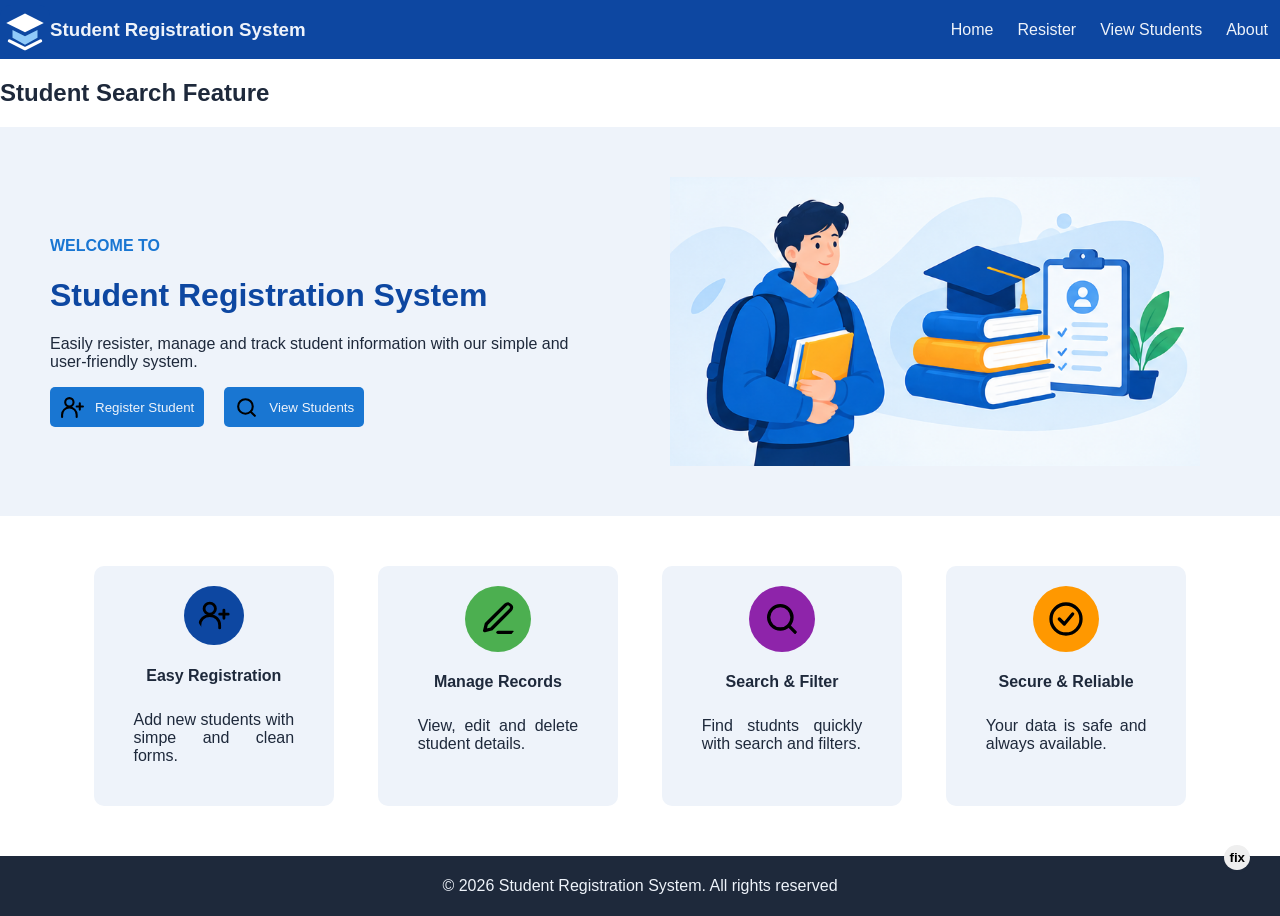
<file: index.html>
<html lang="en">
<head>
    <meta charset="UTF-8">
    <meta name="viewport" content="width=device-width, initial-scale=1.0">
    <title>Student Registration Management System</title>
    <link rel="stylesheet" href="style.css">
    <link rel="icon" type="image/svg+xml" href="icon/favicon.svg">
    
</head>
<body>

     <header id="header">
       <div id="logo">
           <img src="icon/favicon.svg" alt="logo" id="logoimg">
           <h3>Student Registration System</h3>
       </div>
            <nav id="navigation">
                <a href="index.html" class="navbutton">Home</a>
                <a href="Register.html" class="navbutton">Resister</a>
                <a href="view-student.html" class="navbutton">View Students</a>
                <a href="about.html" class="navbutton">About</a>
            </nav>
     </header>
     <h2>Student Search Feature</h2>
        <main id="maincontainer">
            <div id="intro">
                <h4 id="welcome">WELCOME TO</h4>
                <h1 id="Heading">Student Registration System</h1>
                <p>Easily resister, manage and track student information with our simple and user-friendly system.</p>
                <div id="buttonbox">
                    <button class="mainbutton" id="register">
                       <img src="icon/add-student.svg" alt="logo" class="buttonlogo"  >
                       Register Student
                    </button>
                    <button class="mainbutton" id="view-student">
                       <img src="icon/search.svg" alt="logo" class="buttonlogo">
                       View Students    
                    </button>
               </div>               
            </div>

            <div id="sideimg">
                <img src="icon/main.png" alt="" id="mainimg">
            </div>
        </main>

        <div id="cardbox">
            <div class="cards">
                <img src="icon/add-student.svg" alt=""class="cardimg" id="student">
                <h4>Easy Registration</h4>
               <p class="cardinfo">Add new students with simpe and clean forms.</p>
            </div>
            <div class="cards">
                <img src="icon/edit.svg" alt=""class="cardimg" id="manage">
                <h4>Manage Records</h4>
                <p class="cardinfo">View, edit and delete student details.</p>
            </div>
            <div class="cards">
                <img src="icon/search.svg" alt=""class="cardimg" id="search">
                <h4>Search & Filter</h4>
                <p class="cardinfo">Find studnts quickly with search and filters.</p>
            </div>
            <div class="cards">
                <img src="icon/check-circle.svg" alt=""class="cardimg" id="secure">
                <h4> Secure & Reliable</h4>
                <p class="cardinfo">Your data is safe and always available.</p>
            </div>
        </div>

        <footer id="footer">
            &copy; 2026 Student Registration System. All rights reserved
        </footer>
        <button id="fix">fix</button>
        <script src="Js/index.js"> </script>
</body>
</html>
</file>
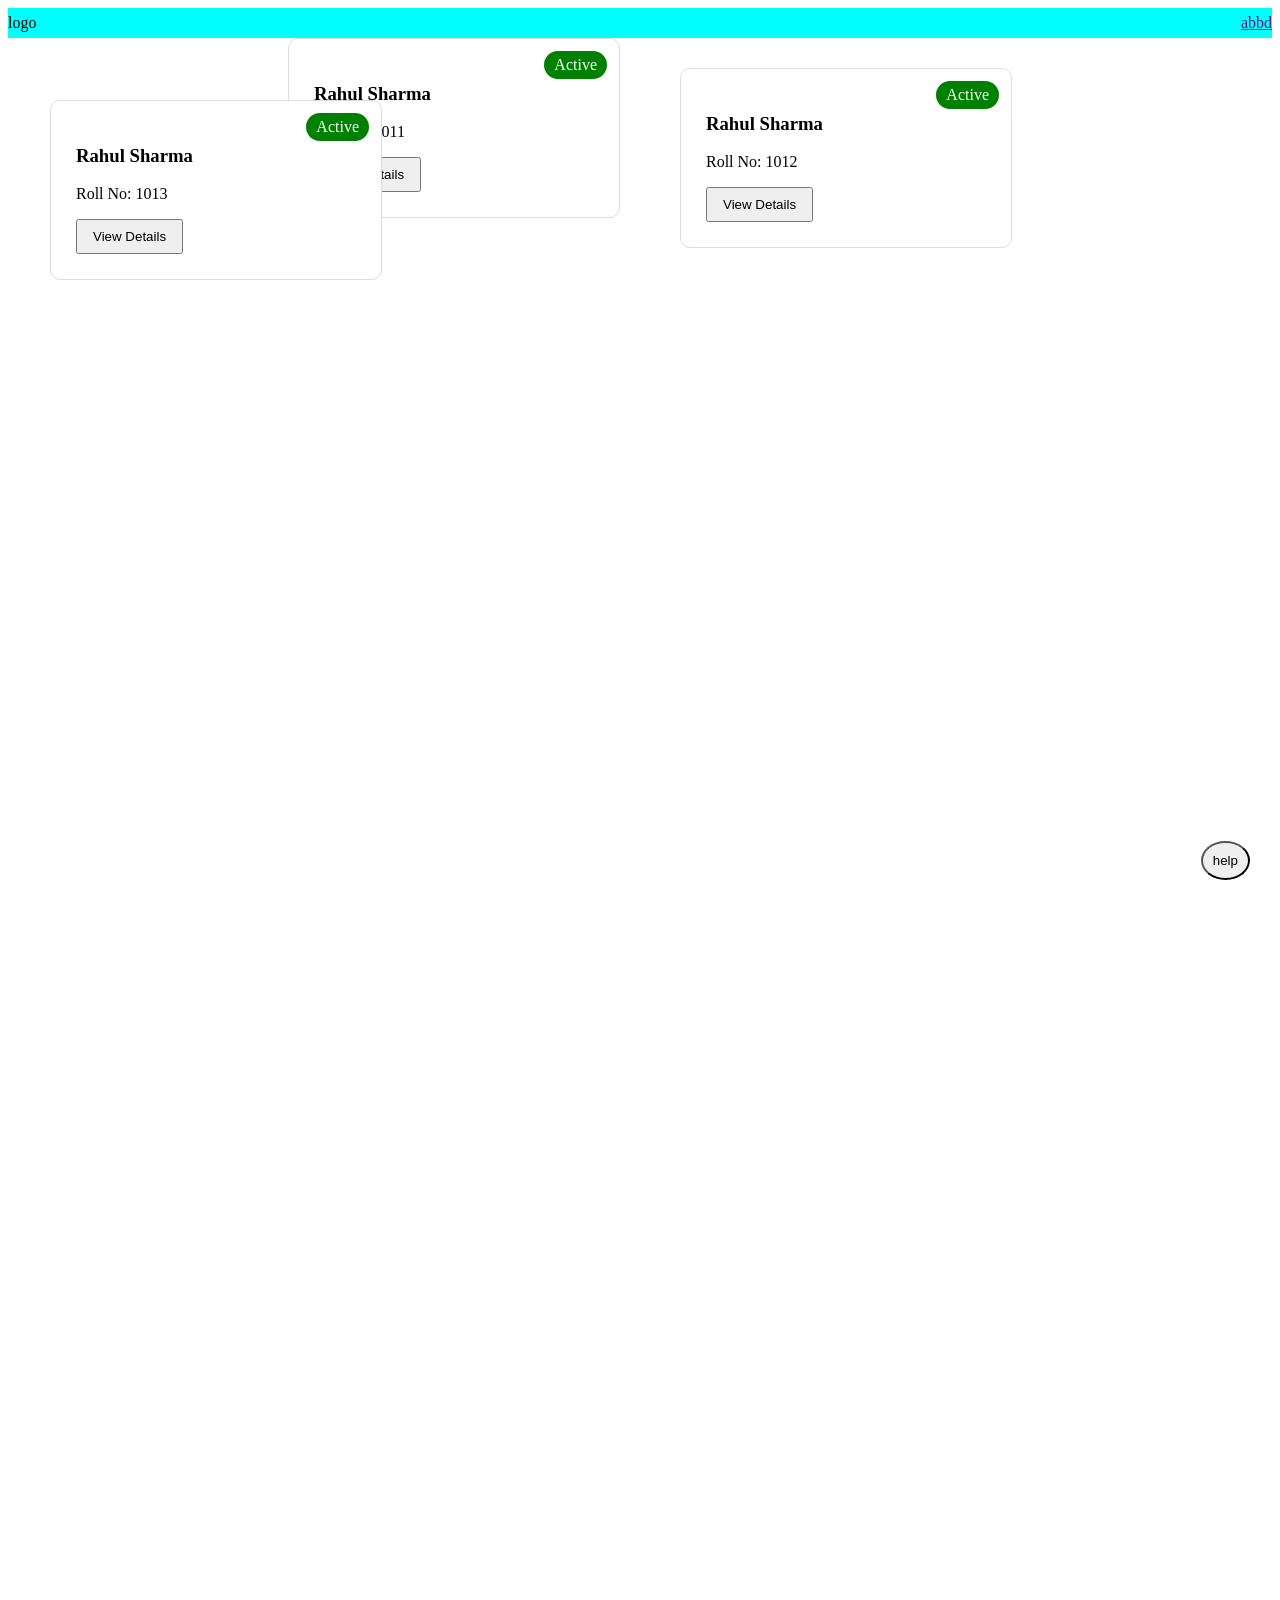
<file: about.html>
<!DOCTYPE html>
<html>
<head>
<title>Page Title</title>
<style>
.student-card {
    width: 280px;
    padding: 25px;
    background-color: white;
    border: 1px solid #ddd;
    border-radius: 10px;

    position: relative;
}

.status {
    position: absolute;
    top: 12px;
    right: 12px;

    background-color: green;
    color: white;
    padding: 5px 10px;
    border-radius: 20px;
}

.student-card button {
    padding: 8px 15px;
    cursor: pointer;
}
 #main{
    display: flex;
    justify-content: center;
    gap: 40px;
    
 }
 #card2{
    position: relative;
    left: 20px;
    top: 30px;
 }
 #help{
    position: fixed;
    bottom: 20px;
    right: 30px;
    border-radius: 50%;
    padding: 10px;
 }
header{
    display: flex;
    justify-content: space-between;
    align-items: center;
    background-color: aqua;
    height: 30px;
    margin: 0px;
    position: sticky;
    top: 0px;
}
#card3{
    z-index: 1;
    left: 50px;
    position: absolute;
    top: 100px;

}
body {
    min-height: 2000px;
}
</style>
</head>
<body>
    <header>
        <div id="logo">logo</div>
        <div id="nav"><a href="">a</a><a href="">b</a><a href="">b</a><a href="">d</a></div>
    </header>
<div id="main">
    <div class="student-card">

    <span class="status">Active</span>

    <h3>Rahul Sharma</h3>

    <p>Roll No: 1011</p>

    <button>View Details</button>

</div>
<div class="student-card" id="card2">

    <span class="status">Active</span>

    <h3>Rahul Sharma</h3>

    <p>Roll No: 1012</p>

    <button>View Details</button>

</div>
<div class="student-card" id="card3">

    <span class="status">Active</span>

    <h3>Rahul Sharma</h3>

    <p>Roll No: 1013</p>

    <button>View Details</button>

</div>
</div>

<button id="help">help</button>

</body>
</html>
</file>
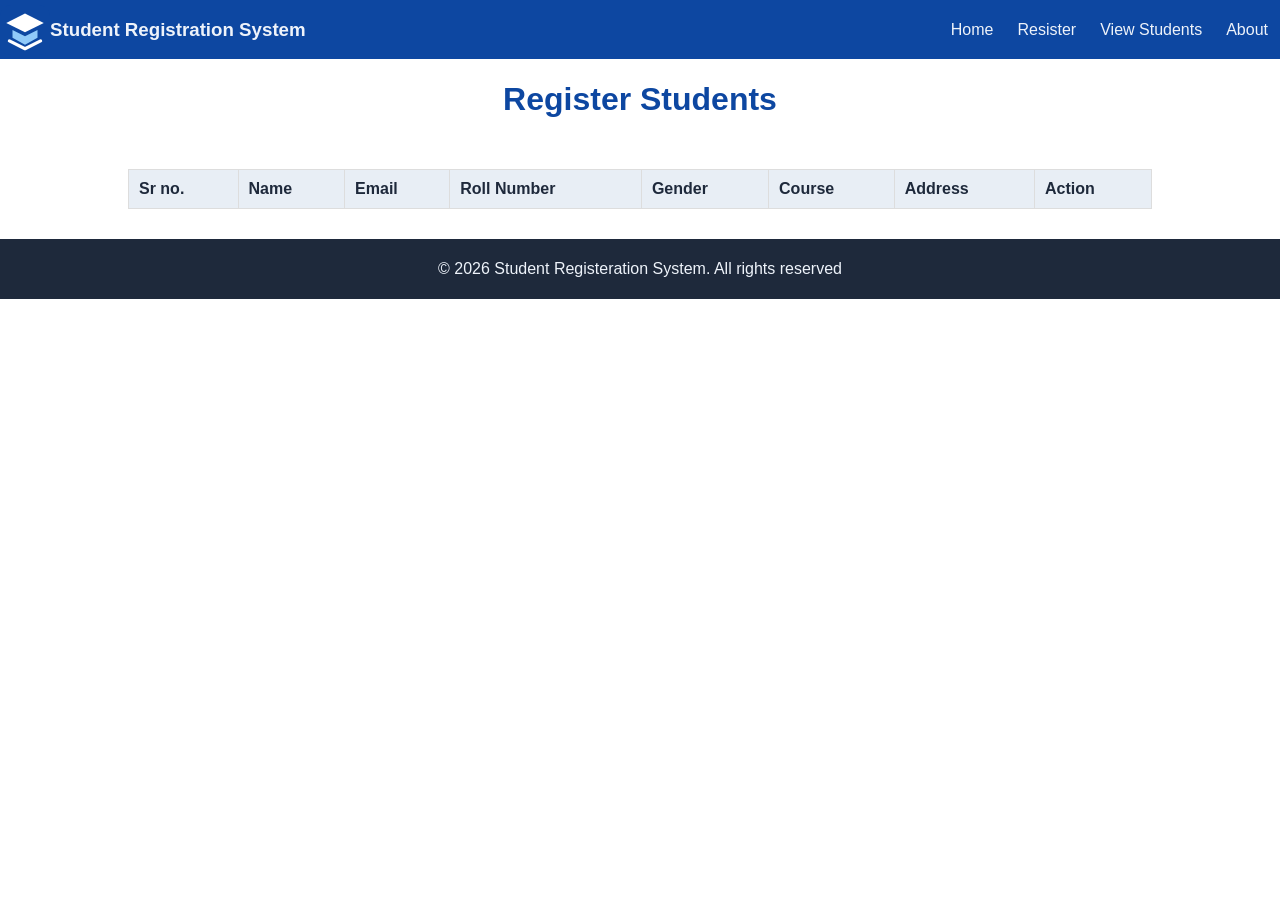
<file: view-student.html>
<html lang="en">
<head>
    <meta charset="UTF-8">
    <meta name="viewport" content="width=device-width, initial-scale=1.0">
    <title>View Students</title>
    <link rel="stylesheet" href="style.css">
    <link rel="stylesheet" href="view.css">


</head>
<body>
    <header id="header">
       <div id="logo">
           <img src="icon/favicon.svg" alt="logo" id="logoimg">
           <h3>Student Registration System</h3>
       </div>
            <nav id="navigation">
                <a href="index.html" class="navbutton">Home</a>
                <a href="Register.html" class="navbutton">Resister</a>
                <a href="view-student.html" class="navbutton">View Students</a>
                <a href="about.html" class="navbutton">About</a>
            </nav>
     </header>
    <h1 id="heading">Register Students</h1>
    <main>
        <table >
            <thead>
                <tr>
                <th>Sr no.</th>
                <th>Name</th>
                <th>Email</th>
                <th>Roll Number</th>
                <th>Gender</th>
                <th>Course</th>
                <th>Address</th>
                <th>Action</th>
            

            </tr>
            </thead>
            <thead id="studentTable">

            </thead>            
        </table>
    </main>       
    

    <footer id="footer">
            &copy; 2026 Student Registeration System. All rights reserved
        </footer>

        <script type="module" src="Js/viewstudent.js" defer></script>
</body>
</html>
</file>
<file: style.css>
:root {
  --primary: #0D47A1;
  --secondary: #1976D2;
  --success: #4CAF50;
  --warning: #FF9800;
  --purple: #8E24AA;
  --light: #eef3fa;
  --white: #FFFFFF;
  --dark: #1E293B;
}

body {
  margin: 0;
  font-family: Arial;
  background-color: var(--white);
  color: var(--dark);
   box-sizing: border-box;
}

#header{
    display: flex;
    justify-content: space-between;
    align-items: center;
    background-color: var(--primary);
    position: sticky;
    top: 0px;
    
    
}

#fix{
    position: fixed;
    bottom: 30px;
    right: 30px;
    border: none;
    border-radius: 50%;
    padding: 5px;
    font-weight: 900;
    box-shadow: #1E293B 0.3px 3px;
}

.mainbutton:hover{
    color: #1E293B;
    background-color: var(--light);
    border: 2px solid var(--secondary);
    cursor: pointer;
}

#logo{
    display: flex;
    color: var(--light);
    align-items: center;
}
#logoimg {
    height: 50px;
    width: auto;
    color: var(--light);
}

#navigation{
    display: flex;

    
}
.navbutton{
    color: var(--light);
    text-decoration: none;
    padding: 20px 12px;
}
.navbutton:hover{
    background-color: var(--secondary);
    /* text-decoration: underline; */
    
}
#maincontainer{
    display: flex;
    justify-content: space-between;
    align-items: center;
    background-color: var(--light);
}
#sideimg{
     flex: 1;
    margin: 50px 50px;
}
#mainimg{
    width: 100%;
    max-width: 530px;
    height: auto;
    display: block;
    
}
#intro{
   flex: 1;
    max-width: 520px;
    margin: 50px;
}

#welcome {
    color: var(--secondary);
    font-weight: 750;
}
#Heading{
    color: var(--primary);
    font-weight: 900;
}

.buttonlogo{
    height: 25px;
}

.mainbutton{
    border-radius: 5px;
    background-color: var(--secondary);
    height: 40px;
    padding: 5px 10px;
    color: var(--light);
    display: flex;
    align-items: center;
    gap: 10px;
    border: none;
    
   
}
#buttonbox{
    display: flex;
    gap: 20px;
   
}
#cardbox{
    display: flex;
    justify-content: space-evenly;
    margin: 50px;
   
}
.cards{
    /* border: 2px solid red; */
    width: 17%;
    height: 200px;
    background-color: var(--light);
    border-radius: 10px;
    display: flex;
    align-items: center;
    /* justify-content: space-evenly; */
    flex-direction: column;
    padding: 20px;


}

.cardinfo{
    padding:5px 20px;
    font-weight: 510;
    margin-top: 0px;
    text-align: justify;
   
}

#student{
    background-color: var(--primary);
}
#manage{
    background-color: var(--success);
}
#search{
    background-color: var(--purple);
}
#secure{
    background-color: var(--warning);
}
.cardimg{
    height: 40px;
    border-radius: 50%;
    padding: 13px;

    
}

#footer{
    background-color: var(--dark);
    width: 100%;
    height: 60px;
    color: var(--light);
    display: flex;
    justify-content: center;
    align-items: center;
}


@media (max-width: 768px) {
    #header {
        flex-direction: column;
        gap: 10px;
        padding: 12px;
    }

    #navigation {
        flex-wrap: wrap;
        justify-content: center;
    }

    .navbutton {
        padding: 10px;
    }

    #maincontainer {
        flex-direction: column;
        text-align: center;
    }

    #intro {
        width: auto;
        margin: 25px;
    }

    #sideimg {
        margin: 10px 25px 30px;
    }

    #buttonbox {
        justify-content: center;
        flex-wrap: wrap;
    }

    #cardbox {
        flex-wrap: wrap;
        margin: 25px;
    }

    .cards {
        flex: 1 1 220px;
    }
}
</file>
<file: view.css>
:root {
  --primary: #0D47A1;
  --secondary: #1976D2;
  --success: #4CAF50;
  --warning: #FF9800;
  --purple: #8E24AA;
  --light: #eef3fa;
  --white: #FFFFFF;
  --dark: #1E293B;
}

#heading{
    color: var(--primary);
    display: flex;
    justify-content: center;
}
main{
    display: flex;
    justify-content: center;
    flex :1;
}
table{
    width: 80%;
    border-collapse: collapse;
    margin: 30px auto;
    border-radius: 40pxpx;

}
th, td {
    border: 1px solid #ddd;
    padding: 10px;
    text-align: left;
}

th {
    background: #e8eef5;
}

.deleteBtn-btn {
    background-color: rgb(129, 129, 247);
    color: white;
    padding: 10px 20px;
    border: none;
    border-radius: 5px;
    transition: background-color 0.3s ease,
                transform 0.3s ease;
}

.deleteBtn:hover {
    background-color: rgb(59, 59, 78);
    transform: translateY(-3px);
}
</file>
